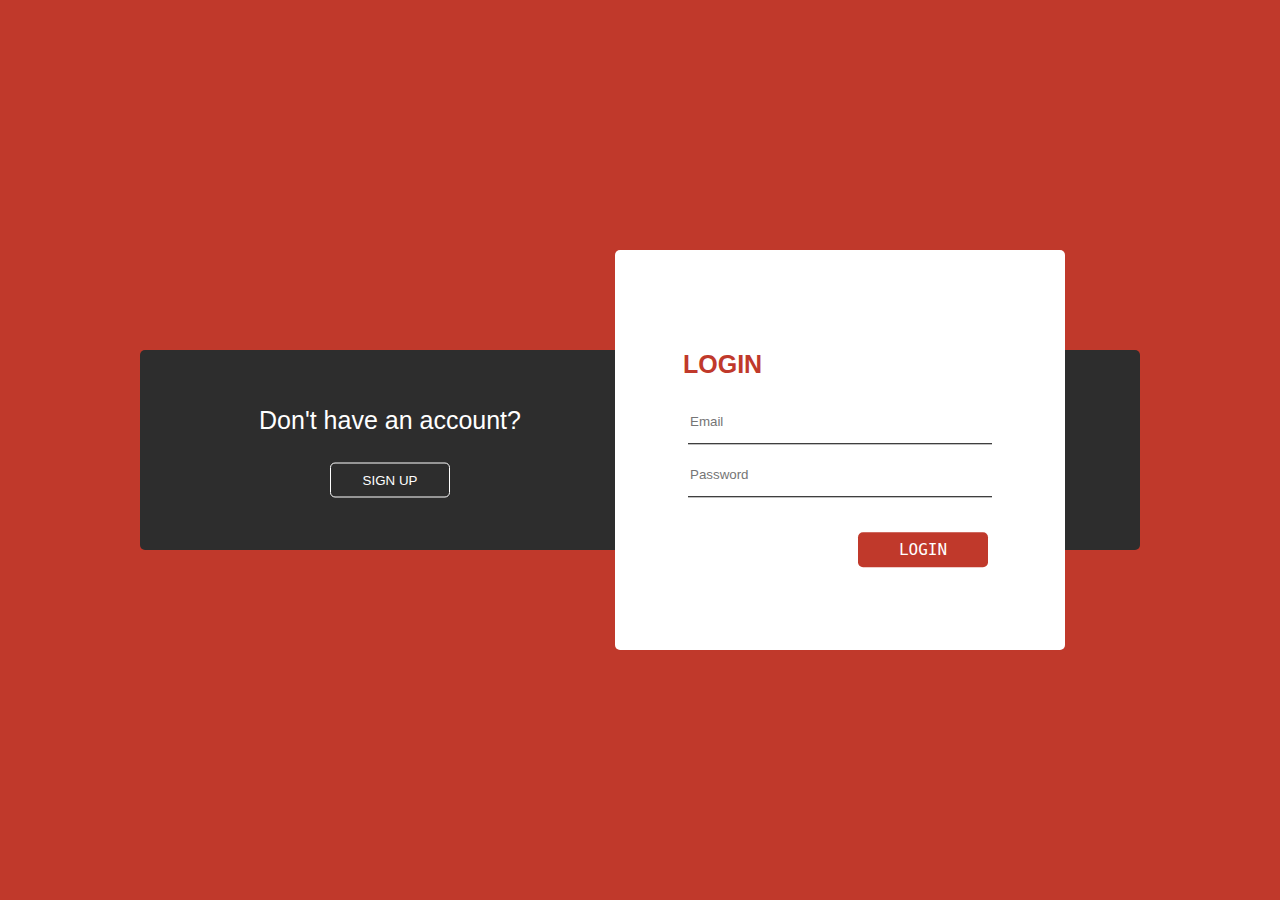
<file: Login/index.html>
<!DOCTYPE html>
<html>
    <head>
        <link href="main.css" rel="stylesheet"/>
        <script   src="https://code.jquery.com/jquery-3.4.0.min.js"   integrity="sha256-BJeo0qm959uMBGb65z40ejJYGSgR7REI4+CW1fNKwOg="   crossorigin="anonymous"></script>
        <script src="jquery.js"></script>
    </head>
    <body>
        <div id="box">
            <div id="main"></div>
            
            <div id="loginform">
                <h1>LOGIN</h1>
                <input id="loginemail" type="email" placeholder="Email"/><br>
                <input id="loginpassword" type="password" placeholder="Password"/><br>
                <button id="login">LOGIN</button>
            </div>
            
            <div id="signupform">
                <h1>SIGN UP</h1>
                <input id="signupname" type="text" placeholder="Full Name"/><br>
                <input id="signupemail"type="email" placeholder="Email"/><br>
                <input id="signuppassword" type="password" placeholder="Password"/><br>
                <button id="signup">SIGN UP</button>
            </div>
            
            <div id="login_msg">Have an account?</div>
            <div id="signup_msg">Don't have an account?</div>
            
            <button id="login_btn">LOGIN</button>
            <button id="signup_btn">SIGN UP</button>
            
            
        </div>
    </body>
</html>
</file>
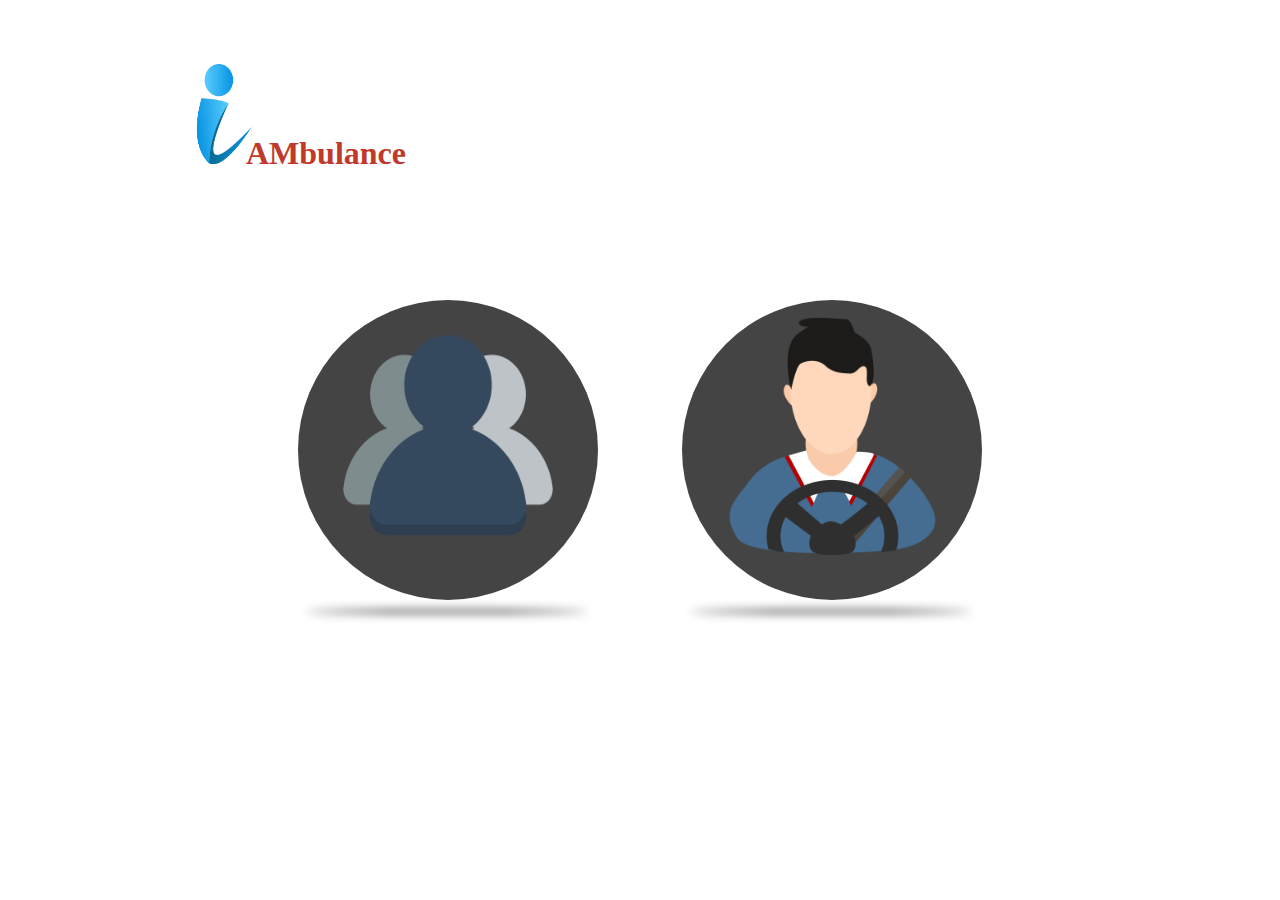
<file: home.html>
<html>
    <head>
        <title> iAMbulance </title>
        <script   src="https://code.jquery.com/jquery-3.4.0.min.js"   integrity="sha256-BJeo0qm959uMBGb65z40ejJYGSgR7REI4+CW1fNKwOg="   crossorigin="anonymous"></script>
        <style>
            body {
                margin: 0px;
                padding: 0px;
            }
            .grid-container {
                display: grid;
                grid-template-columns: auto auto;
                grid-gap: 10px;
                padding: 10px;
            }

            .grid-container > div {
                text-align: center;
            }
            .left {
                height: 300px;
                width: 300px;
                background: #444;
                border-radius: 50%;
                position: absolute;
                top: 50%;
                left: 35%;
                transform: translate(-50%, -50%);
            }
            img {
                height: 80%;
                width: 70%;
                margin-left: 15%;
                margin-top: 5%;
            }
            .left:hover, .right:hover {
                box-shadow: inset 0 0 5px rgba(0,0,0,.075), 0 0 80px rgba(102, 175, 233, 0.6);
            }
            .shadow {
                height: 3px;
                width: 280px;
                background: #000;
                position: absolute;
                left: 3%;
                margin-top: 55px;
                filter: blur(5px);
                border-radius: 50%;
            }
            .right {
                height: 300px;
                width: 300px;
                background: #444;
                border-radius: 50%;
                position: absolute;
                top: 50%;
                left: 65%;
                transform: translate(-50%, -50%);
            }
        </style>
    </head>

    <body>
        
        <img src="Images/logo.png" alt="Logo" style="width: 60px; height: 100px;">
        <h1 style="display: inline-block; color:#c0392b; margin: -10px;">AMbulance</h1>

        <div id="grid-container">
            <div class="left">
                <img src="Images/user.png" alt="User">
                <div class="shadow"></div>
            </div>
            <div class="right">
                    <img src="Images/iamb.png" alt="User">
                    <div class="shadow"></div>
            </div>
        </div>
    </body>

    <script>
        $(".left, .right").click(function(){
            window.location = "Login/login.html";
    });
    </script>

</html>
</file>
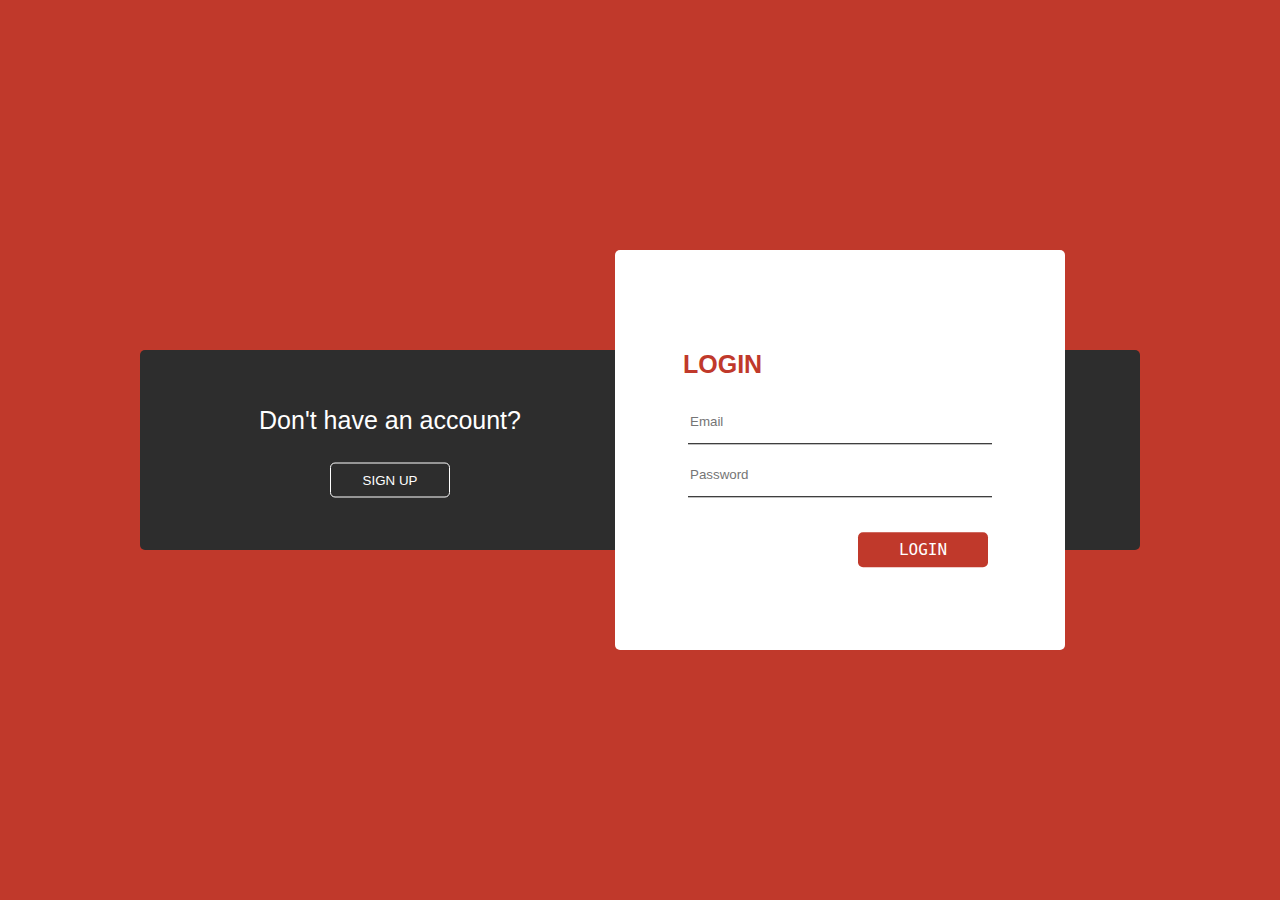
<file: Login/login.html>
<!DOCTYPE html>
<html lang="en">

<head>
    <meta charset="UTF-8">
    <meta name="viewport" content="width=device-width, initial-scale=1.0">
    <meta name="author" content="Sunny Kumar">
    <title>iAmbulance</title>
    <link href="./main.css" rel="stylesheet" />
    <script src="https://code.jquery.com/jquery-3.4.0.min.js"
        integrity="sha256-BJeo0qm959uMBGb65z40ejJYGSgR7REI4+CW1fNKwOg=" crossorigin="anonymous"></script>
    <script src="jquery.js"></script>
</head>

<body>
    <div id="box">
        <div id="main"></div>

        <div id="loginform">
            <h1>LOGIN</h1>
            <input id="loginemail" type="email" placeholder="Email" /><br>
            <input id="loginpassword" type="password" placeholder="Password" /><br>
            <button id="login">LOGIN</button>
        </div>

        <div id="signupform">
            <h1>SIGN UP</h1>
            <input id="signupname" type="text" placeholder="Full Name" /><br>
            <input id="signupemail" type="email" placeholder="Email" /><br>
            <input id="signuppassword" type="password" placeholder="Password" /><br>
            <button id="signup">SIGN UP</button>
        </div>

        <div id="login_msg">Have an account?</div>
        <div id="signup_msg">Don't have an account?</div>

        <button id="login_btn">LOGIN</button>
        <button id="signup_btn">SIGN UP</button>


    </div>
</body>

</html>
</file>
<file: Login/main.css>
body{
    margin: 0px;
    padding: 0px;
    background-color: #c0392b;
}
#box{
    height: 200px;
    width: 1000px;
    background-color:#2D2D2D;
    border-radius: 5px;
    position: absolute;
    top:50%;
    left: 50%;
    transform: translate(-50%,-50%);
}
#main{
    height: 400px;
    width: 450px;
    background-color:white;
    border-radius: 5px;
    position: absolute;
    top:50%;
    left: 70%;
    transform: translate(-50%,-50%);
    z-index: 99;
}
#loginform,#signupform{
    position: absolute;
    top:50%;
    left: 70%;
    transform: translate(-50%,-50%);
    z-index: 999;
}
#signupform{
    top:45%;
    left: 75%;
    visibility: hidden;
}
#loginform h1,#signupform h1{
    font-family: arial;
    font-size: 25px;
    color:#c0392b;
}
#loginform input,#signupform input{
    height: 40px;
    width: 300px;
    border: 0px;
    outline: none;
    border-bottom: 1px solid black;
    margin: 5px;
}
#loginform button,#signupform button{
    height: 35px;
    width: 130px;
    background-color:#c0392b;
    font-family: monospace;
    font-size: 16px;
    color:white;
    border: none;
    outline: none;
    border-radius: 5px;
    margin-top: 30px;
    margin-left: 175px;
}
#login_btn,#signup_btn{
    height: 35px;
    width: 120px;
    background-color:transparent;
    color:white;
    border:1px solid white;
    border-radius: 5px;
    outline: none;
    position: absolute;
    left: 75%;
    top:65%;
    transform: translate(-50%,-50%);
    transition: all .5s;
}
#signup_btn{
    left: 25%;
}
#login_btn:hover,#signup_btn:hover{
    background-color:white;
    color:#2d2d2d;
    cursor: pointer;
}
#login_msg,#signup_msg{
    font-family: arial;
    font-size: 25px;
    color:white;
    position: absolute;
    top:35%;
    left: 75%;
    transform: translate(-50%,-50%);
    z-index: 1;
}
#signup_msg{
    left: 25%;
}
</file>
